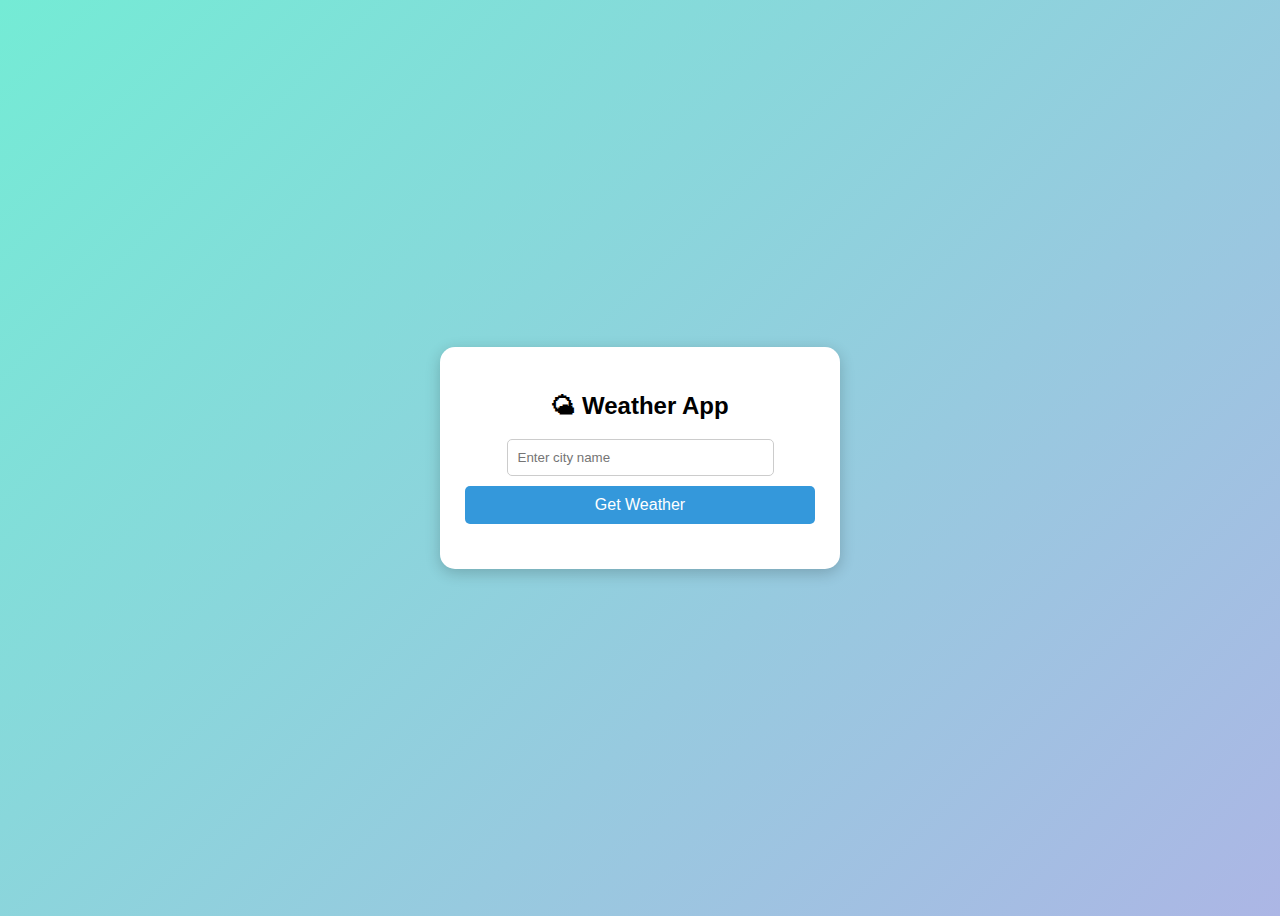
<file: api.html>
<!DOCTYPE html>
<html lang="en">
<head>
  <meta charset="UTF-8">
  <meta name="viewport" content="width=device-width, initial-scale=1.0">
  <title>Weather App</title>
  <style>
    body {
      font-family: Arial, sans-serif;
      background: linear-gradient(135deg, #74ebd5 0%, #ACB6E5 100%);
      min-height: 100vh;
      display: flex;
      justify-content: center;
      align-items: center;
    }
    .container {
      background: #fff;
      padding: 25px;
      border-radius: 15px;
      box-shadow: 0 4px 15px rgba(0,0,0,0.2);
      width: 350px;
      text-align: center;
    }
    input {
      padding: 10px;
      width: 70%;
      border: 1px solid #ccc;
      border-radius: 5px;
    }
    button {
      padding: 10px;
      margin-top: 10px;
      width: 100%;
      border: none;
      background: #3498db;
      color: #fff;
      font-size: 16px;
      border-radius: 5px;
      cursor: pointer;
    }
    button:hover {
      background: #2980b9;
    }
    .result {
      margin-top: 20px;
      text-align: left;
    }
    .result img {
      width: 60px;
    }
  </style>
</head>
<body>
  <div class="container">
    <h2>🌤 Weather App</h2>
    <input type="text" id="locationInput" placeholder="Enter city name">
    <button onclick="getWeather()">Get Weather</button>
    <div class="result" id="result"></div>
  </div>

  <script>
    async function getWeather() {
      const location = document.getElementById("locationInput").value;
      const apiKey = "2d71d43243004c0784852936252708"; // your API key
      const url = `http://api.weatherapi.com/v1/current.json?key=${apiKey}&q=${location}&aqi=yes`;

      try {
        const response = await fetch(url);
        const data = await response.json();

        if (data.error) {
          document.getElementById("result").innerHTML = `<p style="color:red;">${data.error.message}</p>`;
          return;
        }

        document.getElementById("result").innerHTML = `
          <h3>${data.location.name}, ${data.location.country}</h3>
          <p><b>Temperature:</b> ${data.current.temp_c} °C</p>
          <p><b>Condition:</b> ${data.current.condition.text} <img src="${data.current.condition.icon}" /></p>
          <p><b>Humidity:</b> ${data.current.humidity}%</p>
          <p><b>Wind:</b> ${data.current.wind_kph} kph</p>
          <p><b>Air Quality (PM2.5):</b> ${data.current.air_quality.pm2_5.toFixed(2)}</p>
          <p><b>Last Updated:</b> ${data.current.last_updated}</p>
        `;
      } catch (error) {
        document.getElementById("result").innerHTML = `<p style="color:red;">Something went wrong!</p>`;
        console.error(error);
      }
    }
  </script>
</body>
</html>
</file>
